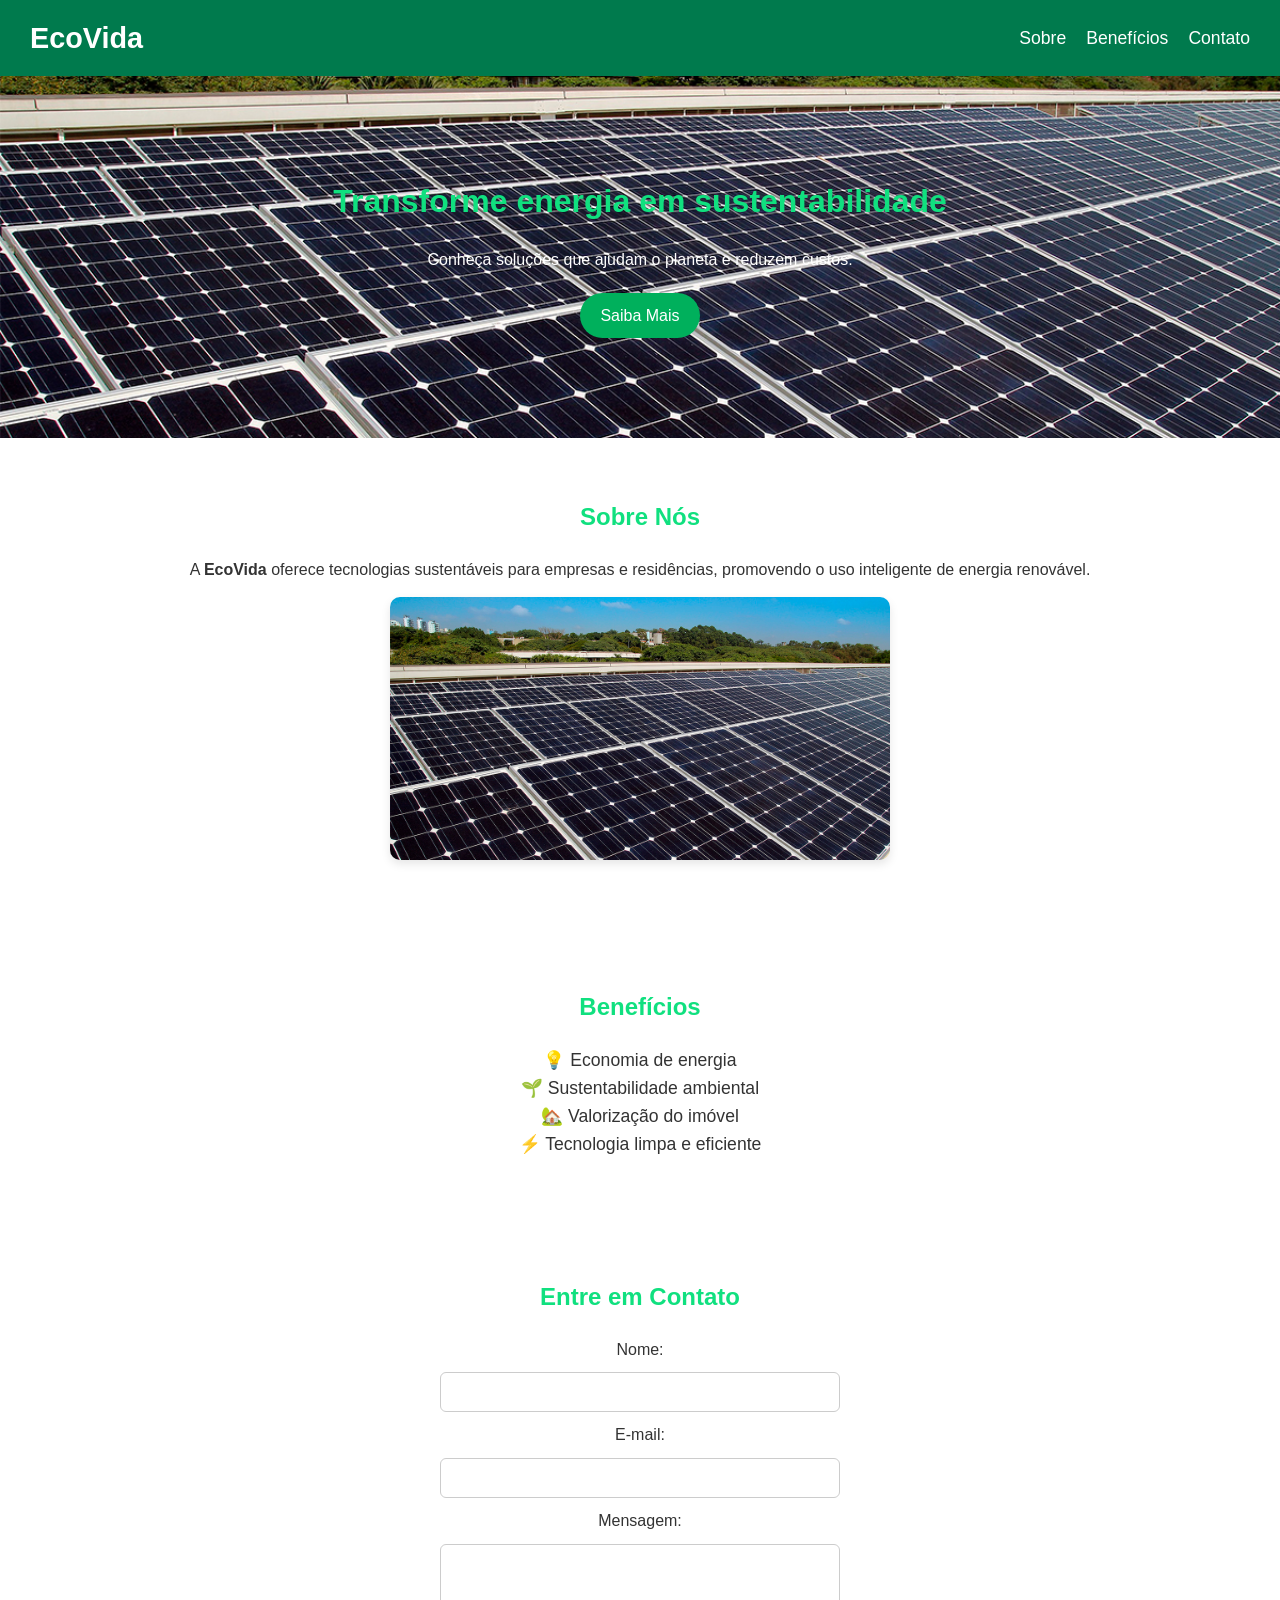
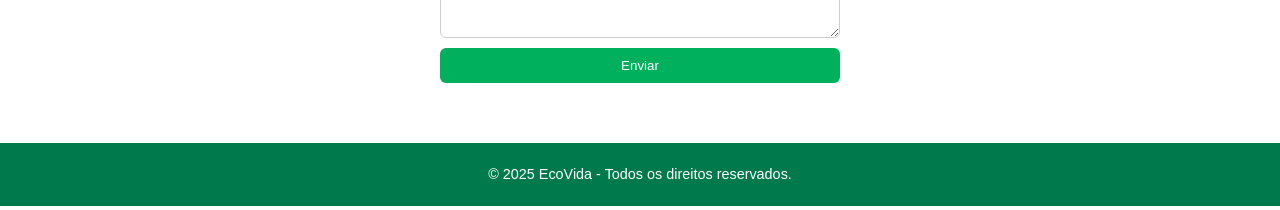
<file: 2BIM/Atividade 10/index.html>
<!DOCTYPE html>
<html lang="pt-BR">

<head>
    <meta charset="UTF-8">
    <meta name="viewport" content="width=device-width, initial-scale=1.0">
    <title>EcoVida - Energia Sustentável</title>
    <link rel="stylesheet" href="style.css">
</head>

<body>
    <header>
        <h1>EcoVida</h1>
        <nav>
            <ul>
                <li><a href="#sobre">Sobre</a></li>
                <li><a href="#beneficios">Benefícios</a></li>
                <li><a href="#contato">Contato</a></li>
            </ul>
        </nav>
    </header>

    <section id="hero">
        <h2>Transforme energia em sustentabilidade</h2>
        <p>Conheça soluções que ajudam o planeta e reduzem custos.</p>
        <a href="#contato" class="btn">Saiba Mais</a>
    </section>

    <section id="sobre">
        <h2>Sobre Nós</h2>
        <p>A <strong>EcoVida</strong> oferece tecnologias sustentáveis para empresas e residências, promovendo o uso
            inteligente de energia renovável.</p>
        <img src="paineis-solares.jpg" alt="Painéis solares">
    </section>

    <section id="beneficios">
        <h2>Benefícios</h2>
        <ul>
            <li>💡 Economia de energia</li>
            <li>🌱 Sustentabilidade ambiental</li>
            <li>🏡 Valorização do imóvel</li>
            <li>⚡ Tecnologia limpa e eficiente</li>
        </ul>
    </section>

    <section id="contato">
        <h2>Entre em Contato</h2>
        <form>
            <label for="nome">Nome:</label>
            <input type="text" id="nome" name="nome" required>

            <label for="email">E-mail:</label>
            <input type="email" id="email" name="email" required>

            <label for="mensagem">Mensagem:</label>
            <textarea id="mensagem" name="mensagem" rows="4"></textarea>

            <button type="submit">Enviar</button>
        </form>
    </section>

    <footer>
        <p>&copy; 2025 EcoVida - Todos os direitos reservados.</p>
    </footer>
</body>

</html>
</file>
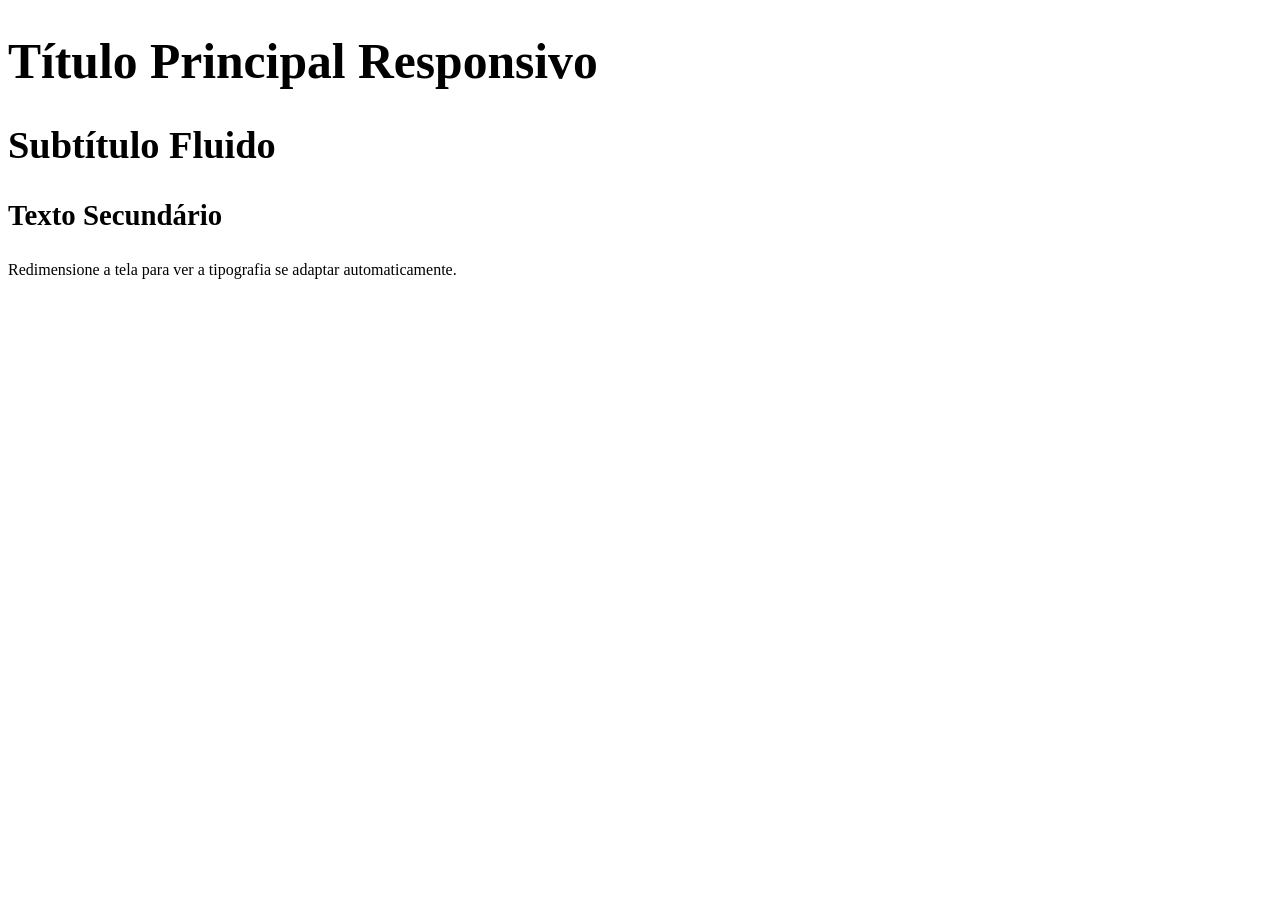
<file: 3BIM/W26-tipografia/index.html>
<!DOCTYPE html>
<html lang="pt-BR">

<head>
    <meta charset="UTF-8">
    <meta name="viewport" content="width=device-width, initial-scale=1.0">
    <title>W26 - Tipografia Fluida</title>
    <link rel="stylesheet" href="style.css">
</head>

<body>

    <h1>Título Principal Responsivo</h1>
    <h2>Subtítulo Fluido</h2>
    <h3>Texto Secundário</h3>

    <p>
        Redimensione a tela para ver a tipografia se adaptar automaticamente.
    </p>

</body>

</html>
</file>
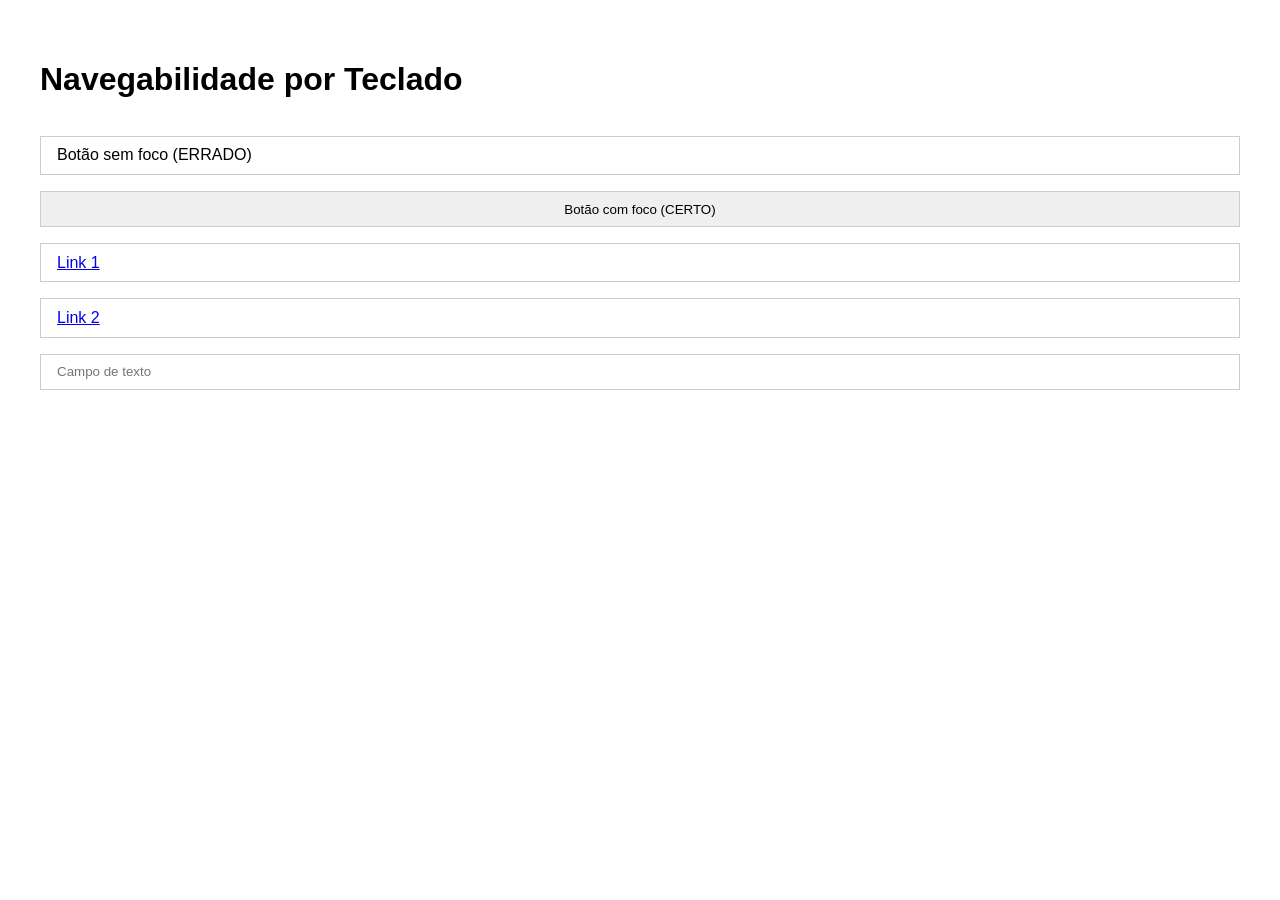
<file: 3BIM/W27-acessibilidade/index.html>
<!DOCTYPE html>
<html lang="pt-BR">

<head>
    <meta charset="UTF-8">
    <meta name="viewport" content="width=device-width, initial-scale=1.0">
    <title>W27 - Acessibilidade</title>
    <link rel="stylesheet" href="style.css">
</head>

<body>

    <h1>Navegabilidade por Teclado</h1>

    <div class="btn-fake" tabindex="-1">Botão sem foco (ERRADO)</div>

    <button class="btn-real">Botão com foco (CERTO)</button>

    <a href="#">Link 1</a>
    <a href="#">Link 2</a>

    <input type="text" placeholder="Campo de texto">

</body>

</html>
</file>
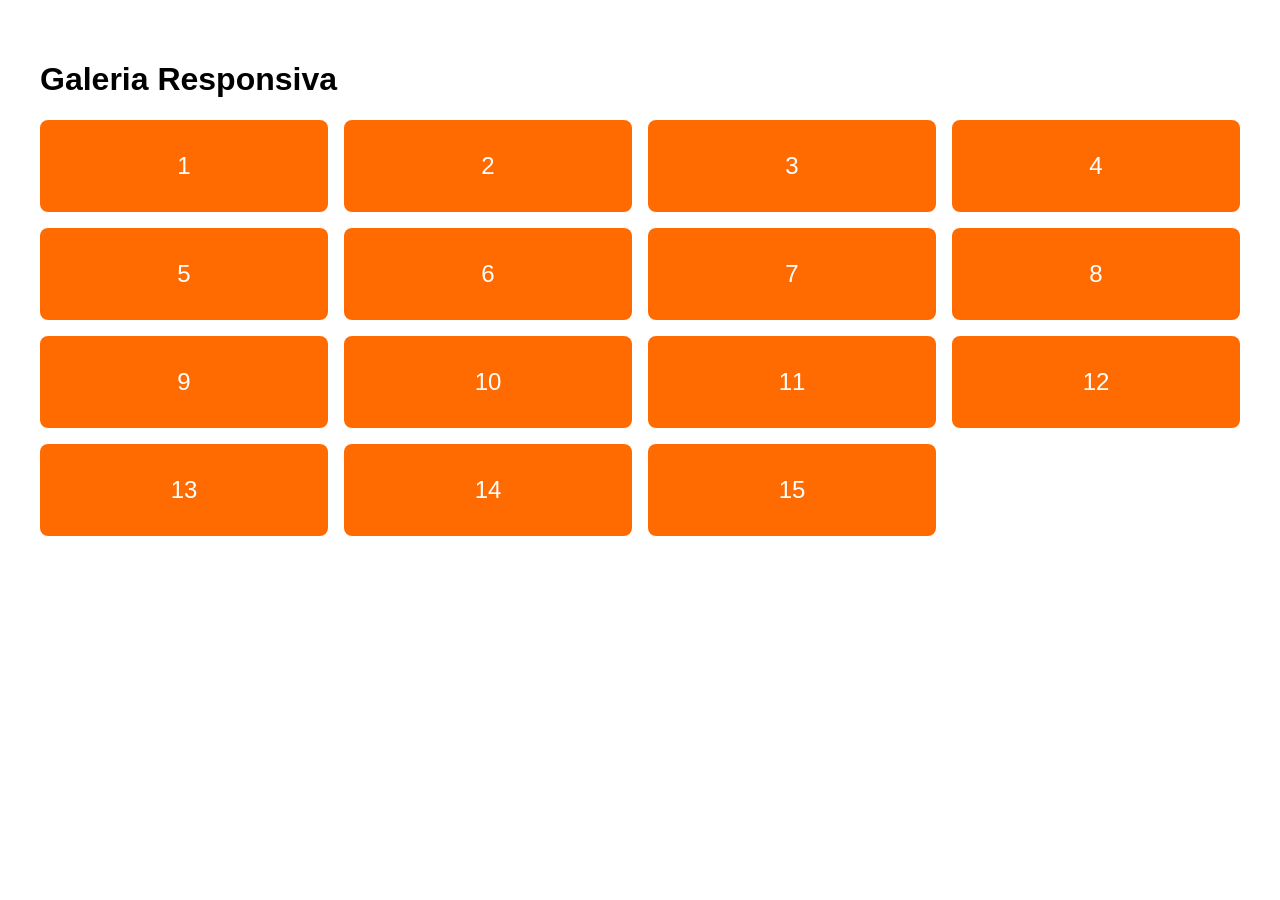
<file: 3BIM/W28-grid/index.html>
<!DOCTYPE html>
<html lang="pt-BR">

<head>
    <meta charset="UTF-8">
    <meta name="viewport" content="width=device-width, initial-scale=1.0">
    <title>W28 - Grid Dinâmico</title>
    <link rel="stylesheet" href="style.css">
</head>

<body>

    <h1>Galeria Responsiva</h1>

    <div class="galeria">
        <div class="item">1</div>
        <div class="item">2</div>
        <div class="item">3</div>
        <div class="item">4</div>
        <div class="item">5</div>
        <div class="item">6</div>
        <div class="item">7</div>
        <div class="item">8</div>
        <div class="item">9</div>
        <div class="item">10</div>
        <div class="item">11</div>
        <div class="item">12</div>
        <div class="item">13</div>
        <div class="item">14</div>
        <div class="item">15</div>
    </div>

</body>

</html>
</file>
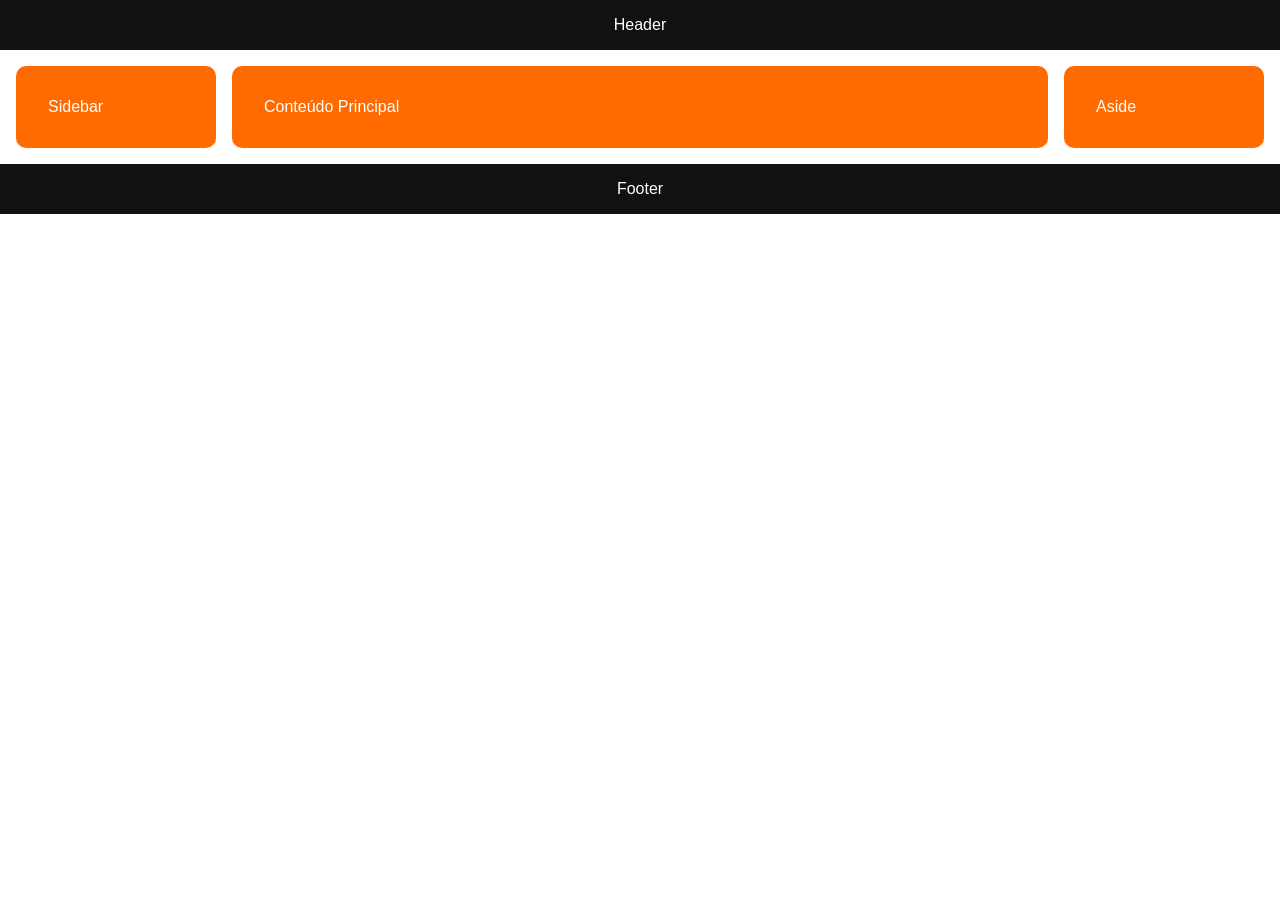
<file: 3BIM/W29-W30-projeto/index.html>
<!DOCTYPE html>
<html lang="pt-BR">

<head>
    <meta charset="UTF-8">
    <meta name="viewport" content="width=device-width, initial-scale=1.0">
    <title>Projeto III</title>
    <link rel="stylesheet" href="style.css">
</head>

<body>

    <header>Header</header>

    <input type="checkbox" id="menu-toggle">
    <label for="menu-toggle" class="hamburger">☰</label>

    <nav class="menu-mobile">
        <a href="#">Home</a>
        <a href="#">Produtos</a>
        <a href="#">Contato</a>
    </nav>

    <div class="main-layout">
        <aside class="left">Sidebar</aside>
        <main>Conteúdo Principal</main>
        <aside class="right">Aside</aside>
    </div>

    <footer>Footer</footer>

</body>

</html>
</file>
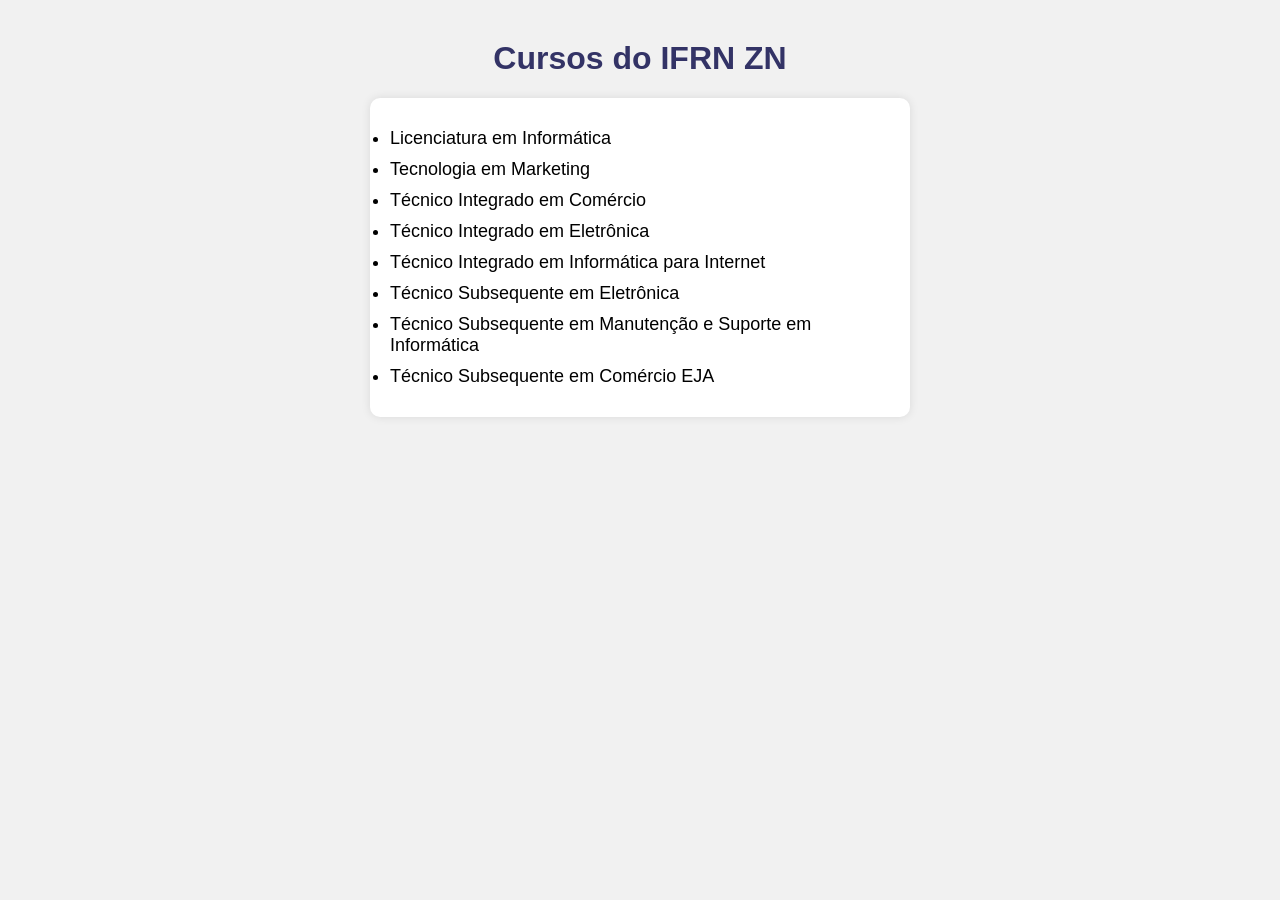
<file: 1BIM/ATV1/daniel-henry-html-1.html>
<!DOCTYPE html>
<html lang="pt-br">
<head>
    <meta charset="UTF-8">
    <meta name="viewport" content="width=device-width, initial-scale=1.0">
    <title>Site HTML 1 - Daniel Henry</title>

    <style>
    body {
      font-family: Arial, sans-serif;
      background-color: #f1f1f1;
      margin: 40px;
    }

    h1 {
      color: #333366;
      text-align: center;
    }

    ul {
      background-color: #ffffff;
      padding: 20px;
      border-radius: 10px;
      max-width: 500px;
      margin: auto;
      box-shadow: 0 0 10px rgba(0,0,0,0.1);
    }

    li {
      margin: 10px 0;
      font-size: 18px;
    }
  </style>

</head>
<body>

    <h1>Cursos do IFRN ZN</h1>

    <ul>
        <!-- Cursos Superiores -->
        <li>Licenciatura em Informática</li>
        <li>Tecnologia em Marketing</li>

        <!-- Cursos Técnicos -->
        <li>Técnico Integrado em Comércio</li>
        <li>Técnico Integrado em Eletrônica</li>
        <li>Técnico Integrado em Informática para Internet</li>
        <li>Técnico Subsequente em Eletrônica</li>
        <li>Técnico Subsequente em Manutenção e Suporte em Informática</li>
        <li>Técnico Subsequente em Comércio EJA</li>
    </ul>

</body>
</html>
</file>
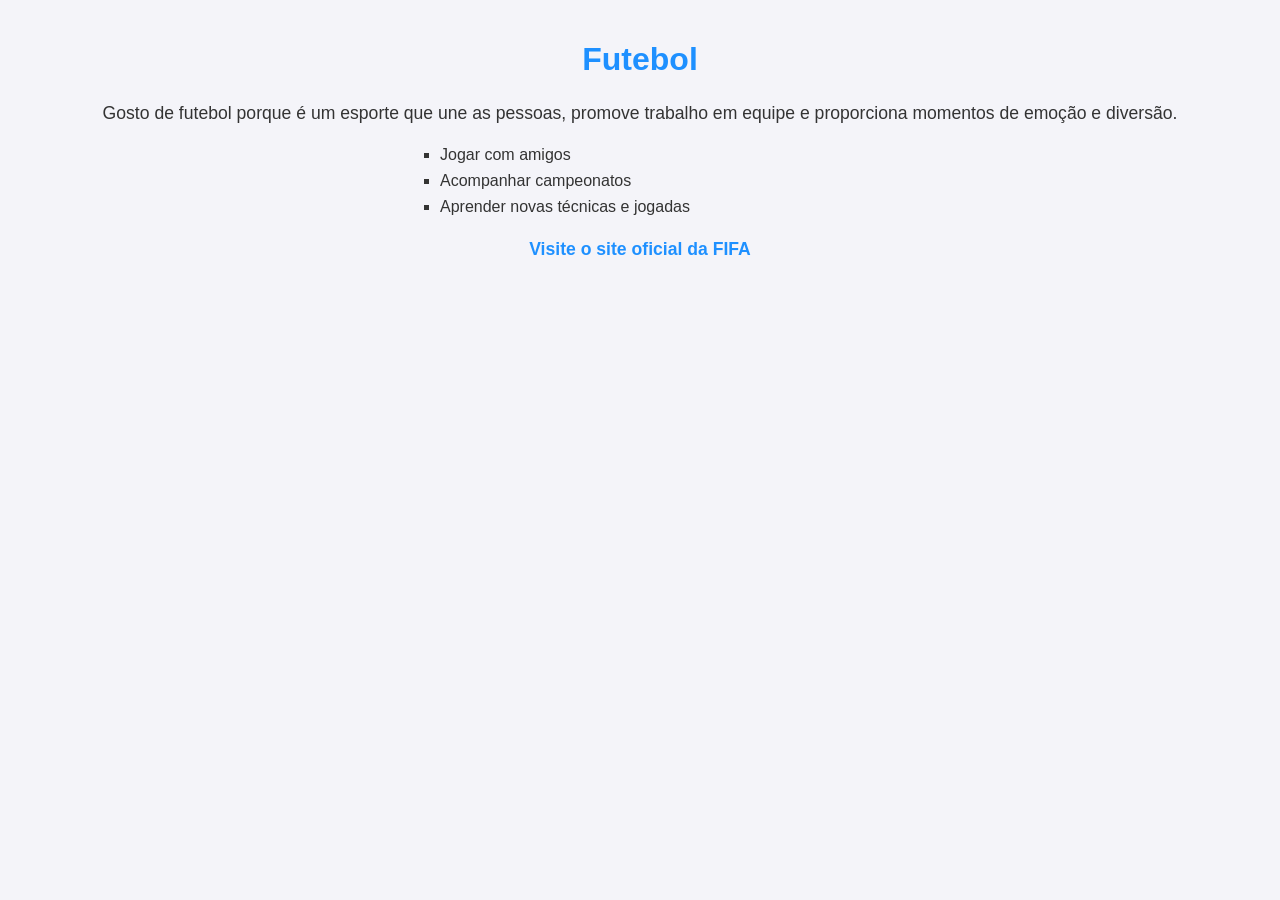
<file: 1BIM/ATV2/primeira-estrutura.html>
<!DOCTYPE html>
<html lang="pt-BR">

<head>
    <meta charset="utf-8">
    <meta name="viewport" content="width=device-width, initial-scale=1">
    <title>Minha Primeira Página Estruturada</title>

    <style>
        body {
            font-family: Arial, sans-serif;
            background-color: #f4f4f9;
            color: #333;
            margin: 0;
            padding: 20px;
        }

        h1 {
            color: #1e90ff;
            text-align: center;
        }

        p {
            font-size: 1.1em;
            line-height: 1.5;
            text-align: center;
        }

        ul {
            list-style-type: square;
            max-width: 400px;
            margin: 20px auto;
            padding: 0;
        }

        li {
            margin: 8px 0;
            font-size: 1em;
        }

        a {
            display: block;
            text-align: center;
            margin-top: 20px;
            text-decoration: none;
            color: #1e90ff;
            font-weight: bold;
        }

        a:hover {
            color: #104e8b;
        }
    </style>
</head>

<body>

    <h1>Futebol</h1>
    <p>Gosto de futebol porque é um esporte que une as pessoas, promove trabalho em equipe e proporciona momentos de
        emoção e diversão.</p>
    <ul>
        <li>Jogar com amigos</li>
        <li>Acompanhar campeonatos</li>
        <li>Aprender novas técnicas e jogadas</li>
    </ul>
    <p><a href="https://www.fifa.com" target="_blank" rel="noopener">Visite o site oficial da FIFA</a></p>

</body>

</html>
</file>
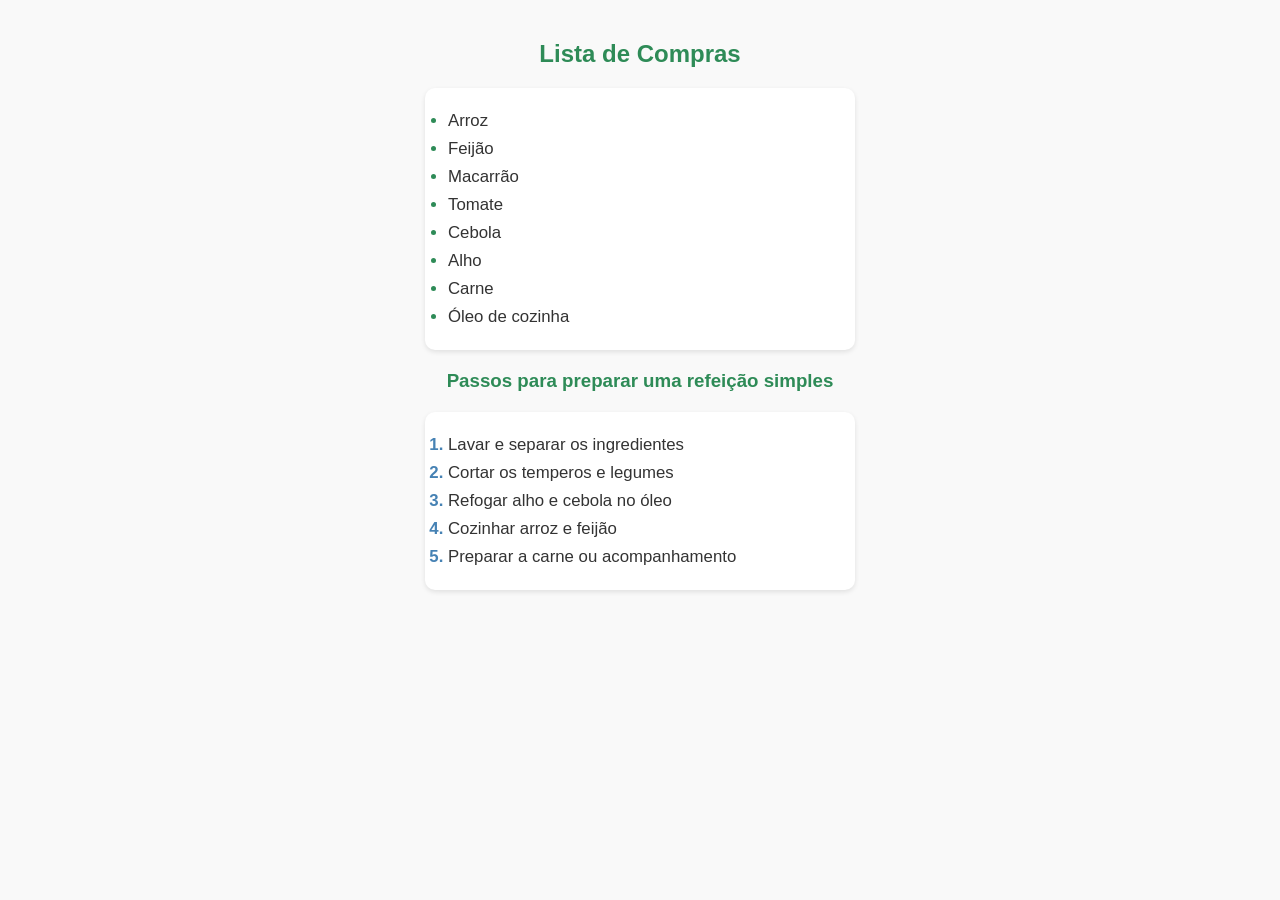
<file: 1BIM/ATV3/lista-compras.html>
<!DOCTYPE html>
<html lang="pt-br">

<head>
    <meta charset="UTF-8">
    <meta name="viewport" content="width=device-width, initial-scale=1.0">
    <title>Lista de Compras</title>
    <style>
        body {
            font-family: Arial, sans-serif;
            background-color: #f9f9f9;
            color: #333;
            margin: 0;
            padding: 20px;
        }

        h2,
        h3 {
            text-align: center;
            color: #2e8b57;
        }

        ul,
        ol {
            max-width: 400px;
            margin: 20px auto;
            padding: 15px;
            background: #fff;
            border-radius: 10px;
            box-shadow: 0 2px 5px rgba(0, 0, 0, 0.1);
        }

        li {
            margin: 8px;
            font-size: 1.05em;
        }

        ul li::marker {
            color: #2e8b57;
        }

        ol li::marker {
            color: #4682b4;
            font-weight: bold;
        }
    </style>
</head>

<body>
    <h2>Lista de Compras</h2>


    <ul>
        <li>Arroz</li>
        <li>Feijão</li>
        <li>Macarrão</li>
        <li>Tomate</li>
        <li>Cebola</li>
        <li>Alho</li>
        <li>Carne</li>
        <li>Óleo de cozinha</li>
    </ul>


    <h3>Passos para preparar uma refeição simples</h3>
    <ol>
        <li>Lavar e separar os ingredientes</li>
        <li>Cortar os temperos e legumes</li>
        <li>Refogar alho e cebola no óleo</li>
        <li>Cozinhar arroz e feijão</li>
        <li>Preparar a carne ou acompanhamento</li>
    </ol>


</body>

</html>
</file>
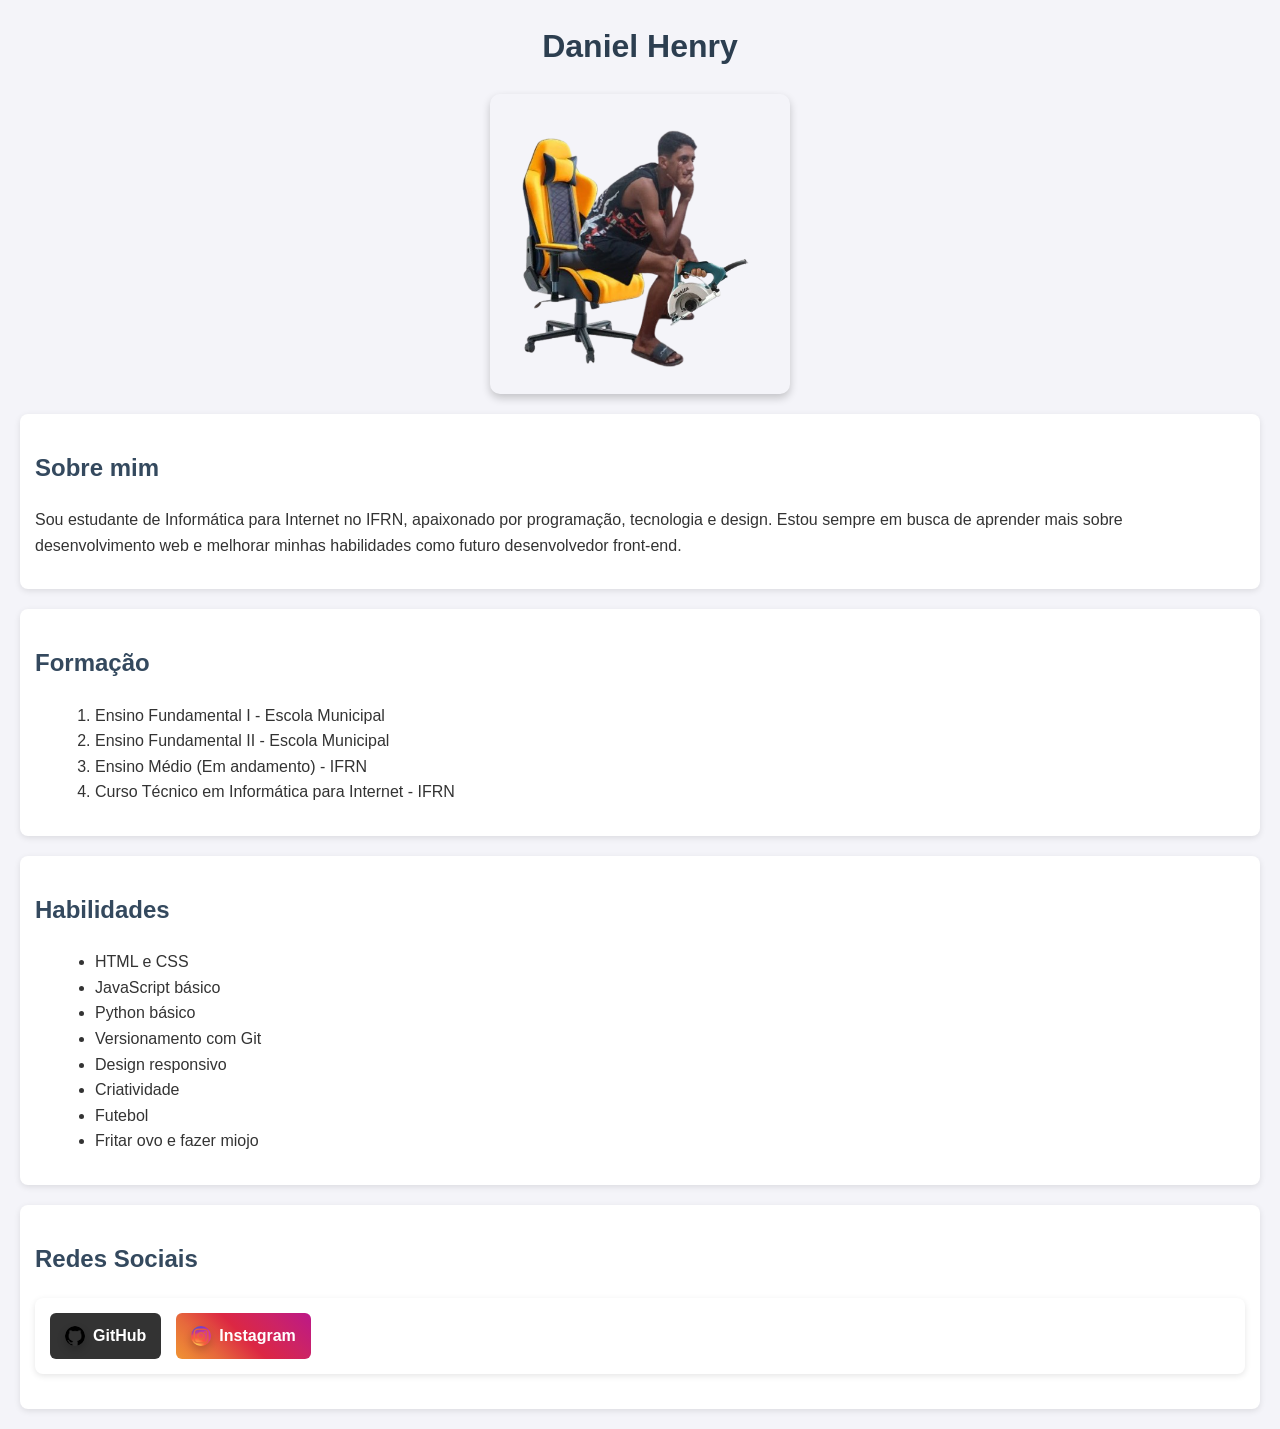
<file: 1BIM/ATV5/mini-curriculo.html>
<!DOCTYPE html>
<html lang="pt-br">
<head>
    <meta charset="UTF-8">
    <meta name="viewport" content="width=device-width, initial-scale=1.0">
    <title>Mini Currículo Online</title>
    <style>
        body {
            font-family: Arial, sans-serif;
            margin: 20px;
            background: #f4f4f9;
            color: #333;
            line-height: 1.6;
        }
        h1 {
            text-align: center;
            color: #2c3e50;
        }
        img {
            display: block;
            margin: 0 auto;
            border-radius: 10px;
            box-shadow: 0 4px 8px rgba(0,0,0,0.2);
        }
        div {
            margin: 20px 0;
            padding: 15px;
            background: #fff;
            border-radius: 8px;
            box-shadow: 0 2px 6px rgba(0,0,0,0.1);
        }
        h2 {
            color: #34495e;
        }
        ul, ol {
            margin-left: 20px;
        }

        .social-links {
            display: flex;
            gap: 15px;
            flex-wrap: wrap;
        }
        .social-links a {
            display: inline-flex;
            align-items: center;
            gap: 8px;
            padding: 10px 15px;
            border-radius: 6px;
            font-weight: bold;
            text-decoration: none;
            color: white;
            transition: transform 0.2s ease, opacity 0.2s ease;
        }
        .social-links a:hover {
            transform: scale(1.05);
            opacity: 0.9;
        }
        .social-links img {
            width: 20px;
            height: 20px;
        }
        
        .github {
            background: #333;
        }
        .instagram {
            background: linear-gradient(45deg, #f09433, #e6683c, #dc2743, #cc2366, #bc1888);
        }
    </style>
</head>
<body>

    <h1>Daniel Henry</h1>

    <img src="henry.png" alt="minha foto com eu sentado em uma cadeira gamer" width="300px">

    <div>
        <h2>Sobre mim</h2>
        <p>Sou estudante de Informática para Internet no IFRN, apaixonado por programação, tecnologia e design. Estou sempre em busca de aprender mais sobre desenvolvimento web e melhorar minhas habilidades como futuro desenvolvedor front-end.</p>
    </div>

    <div>
        <h2>Formação</h2>
        <ol>
            <li>Ensino Fundamental I - Escola Municipal</li>
            <li>Ensino Fundamental II - Escola Municipal</li>
            <li>Ensino Médio (Em andamento) - IFRN</li>
            <li>Curso Técnico em Informática para Internet - IFRN</li>
        </ol>
    </div>

    <div>
        <h2>Habilidades</h2>
        <ul>
            <li>HTML e CSS</li>
            <li>JavaScript básico</li>
            <li>Python básico</li>
            <li>Versionamento com Git</li>
            <li>Design responsivo</li>
            <li>Criatividade</li>
            <li>Futebol</li>
            <li>Fritar ovo e fazer miojo</li>
        </ul>
    </div>

    <div>
        <h2>Redes Sociais</h2>
        <div class="social-links">
            <a href="https://github.com/DanielHenry11" target="_blank" rel="noopener" class="github">
                <img src="Github-Logo-PNG.webp" alt="Logo do GitHub"> GitHub
            </a>
            <a href="https://www.instagram.com/henryzz7_/" target="_blank" rel="noopener" class="instagram">
                <img src="logo-insta.png" alt="Logo do Instagram"> Instagram
            </a>
        </div>
    </div>

</body>
</html>
</file>
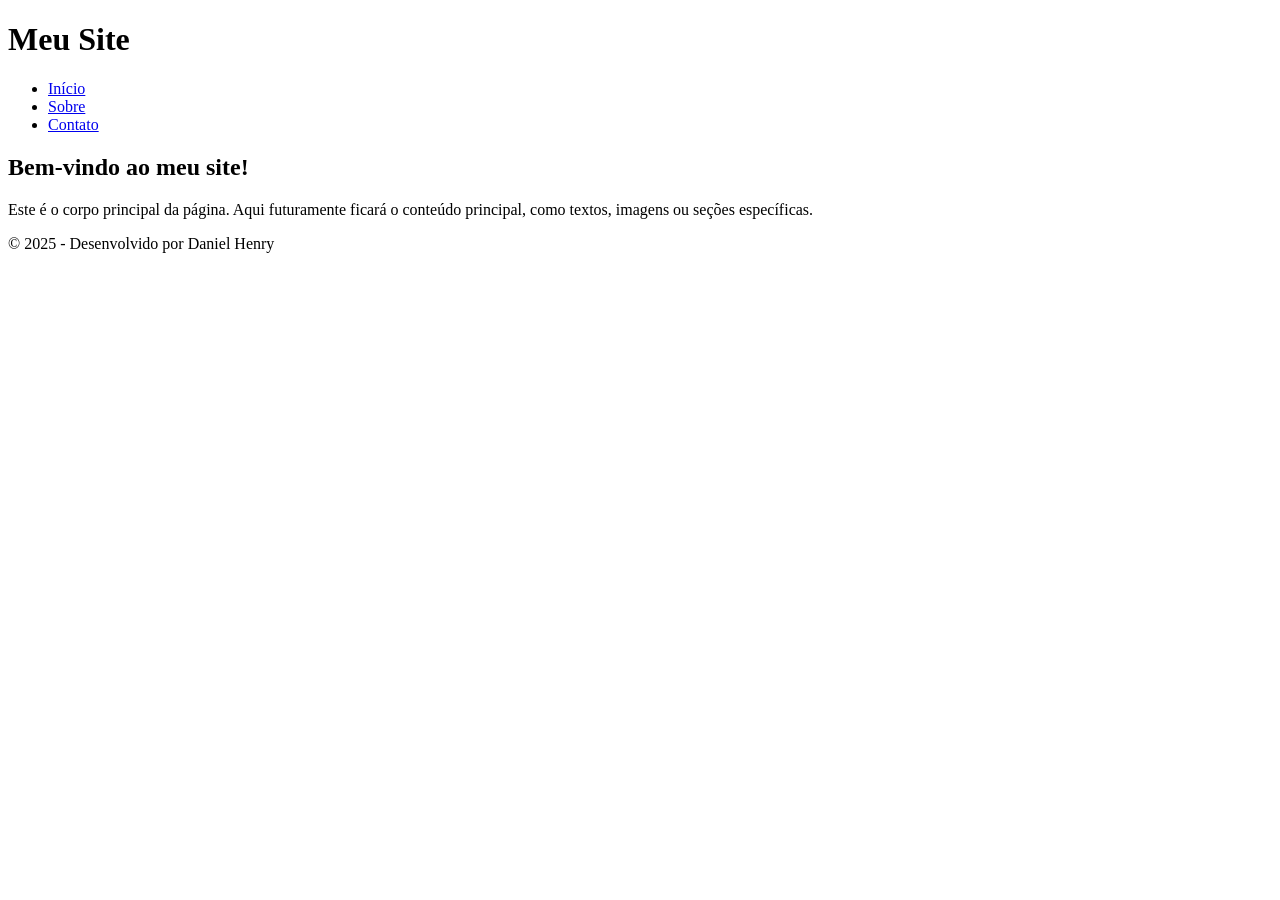
<file: 2BIM/Atividade 1/estrutura-basica.html>
<!DOCTYPE html>
<html lang="en">

<head>
    <meta charset="UTF-8">
    <meta name="viewport" content="width=device-width, initial-scale=1.0">
    <title>Meu Site - Estrutura Básica</title>
</head>

<body>
    
    <header>
        <h1>Meu Site</h1>
        <nav>
            <ul>
                <li><a href="#">Início</a></li>
                <li><a href="#">Sobre</a></li>
                <li><a href="#">Contato</a></li>
            </ul>
        </nav>
    </header>

    <main>
        <h2>Bem-vindo ao meu site!</h2>
        <p>Este é o corpo principal da página. Aqui futuramente ficará o conteúdo principal, como textos, imagens ou seções específicas.</p>
    </main>

    <footer>
        <p>© 2025 - Desenvolvido por Daniel Henry</p>
    </footer>

</body>
</html>
</file>
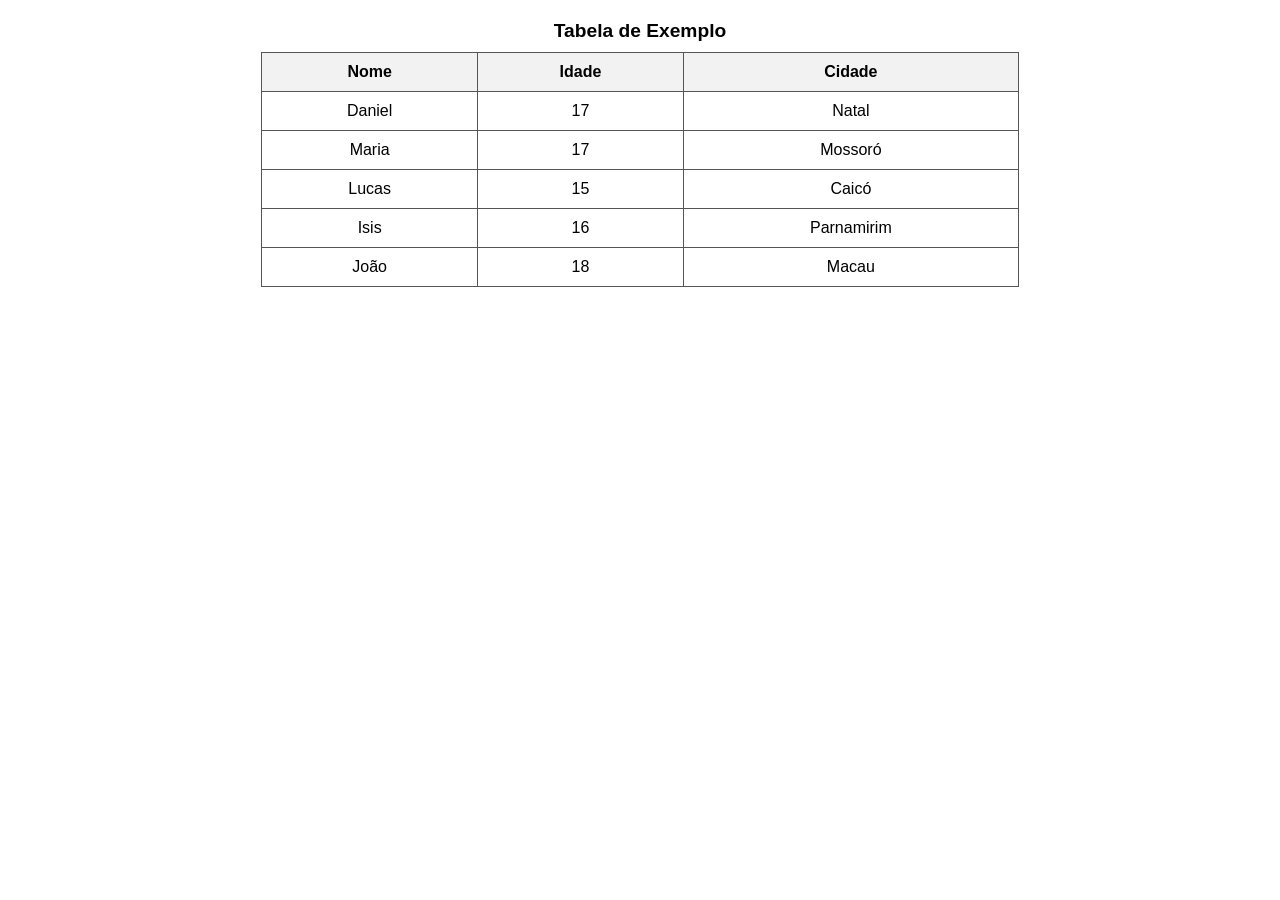
<file: 2BIM/Atividade 2/minha-tabela.html>
<!DOCTYPE html>
<html lang="pt-BR">

<head>
    <meta charset="UTF-8">
    <meta name="viewport" content="width=device-width, initial-scale=1.0">
    <title>Minha Tabela</title>
    <style>
        table {
            width: 60%;
            border-collapse: collapse;
            margin: 20px auto;
            font-family: Arial, sans-serif;
        }

        th,
        td {
            border: 1px solid #555;
            padding: 10px;
            text-align: center;
        }

        th {
            background-color: #f2f2f2;
        }

        caption {
            font-weight: bold;
            margin-bottom: 10px;
            font-size: 1.2em;
        }
    </style>
</head>

<body>
    <table>
        <caption>Tabela de Exemplo</caption>
        <tr>
            <th>Nome</th>
            <th>Idade</th>
            <th>Cidade</th>
        </tr>
        <tr>
            <td>Daniel</td>
            <td>17</td>
            <td>Natal</td>
        </tr>
        <tr>
            <td>Maria</td>
            <td>17</td>
            <td>Mossoró</td>
        </tr>
        <tr>
            <td>Lucas</td>
            <td>15</td>
            <td>Caicó</td>
        </tr>
        <tr>
            <td>Isis</td>
            <td>16</td>
            <td>Parnamirim</td>
        </tr>
        <tr>
            <td>João</td>
            <td>18</td>
            <td>Macau</td>
        </tr>
    </table>
</body>

</html>
</file>
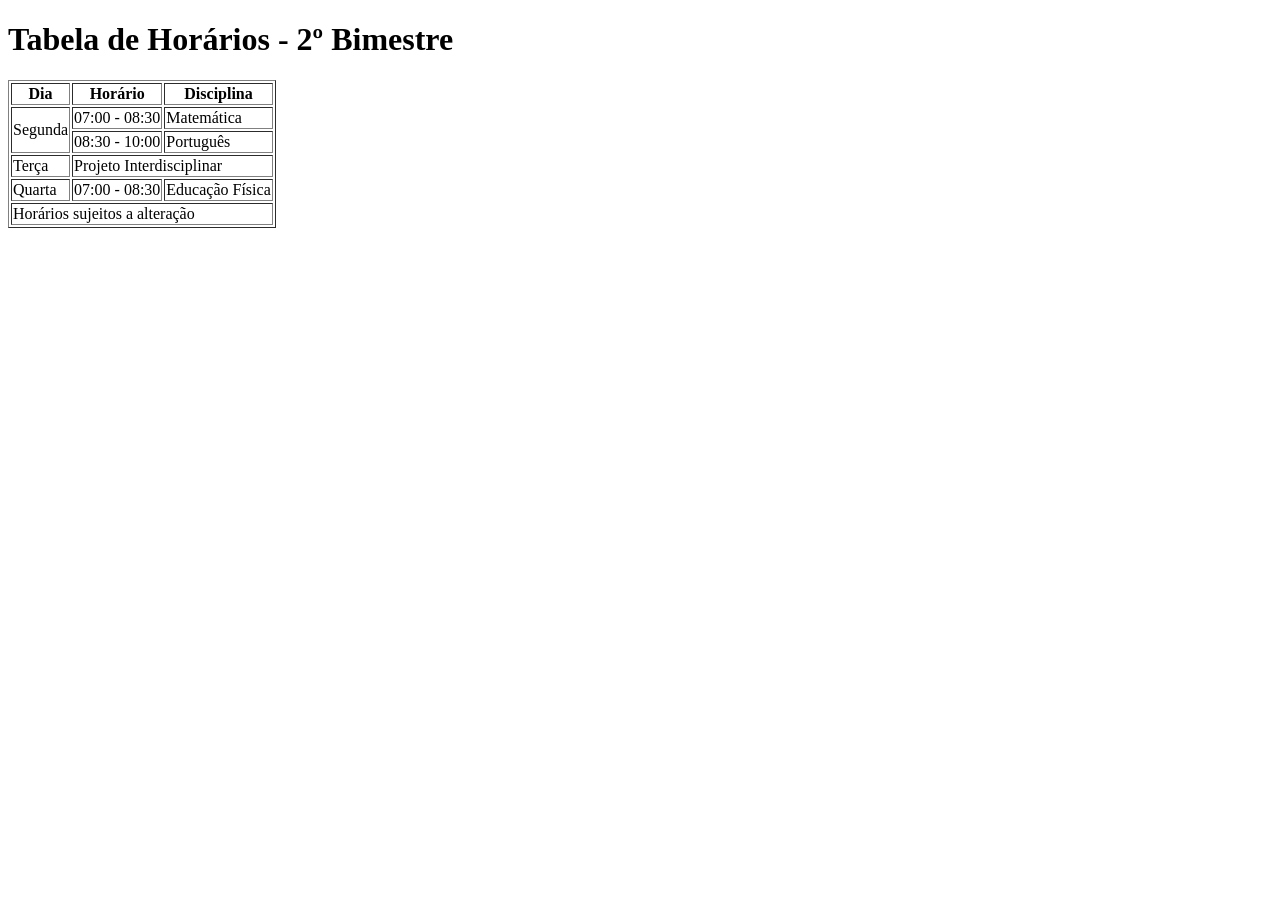
<file: 2BIM/Atividade 3/tabela-horarios.html>
<!DOCTYPE html>
<html lang="pt-BR">

<head>
    <meta charset="UTF-8">
    <meta name="viewport" content="width=device-width, initial-scale=1.0">
    <title>Tabela de Horários</title>
</head>

<body>
    <h1>Tabela de Horários - 2º Bimestre</h1>

    <table border="1">
        <thead>
            <tr>
                <th>Dia</th>
                <th>Horário</th> 
                <th>Disciplina</th>
            </tr>
        </thead>

        <tbody>
            <tr>
                <td rowspan="2">Segunda</td>
                <td>07:00 - 08:30</td>
                <td>Matemática</td>
            </tr>
            <tr>
                <td>08:30 - 10:00</td>
                <td>Português</td>
            </tr>

            <tr>
                <td>Terça</td>
                <td colspan="2">Projeto Interdisciplinar</td>
            </tr>

            <tr>
                <td>Quarta</td>
                <td>07:00 - 08:30</td>
                <td>Educação Física</td>
            </tr>
        </tbody>

        <tfoot>
            <tr>
                <td colspan="3">Horários sujeitos a alteração</td>
            </tr>
        </tfoot>
    </table>
</body>

</html>
</file>
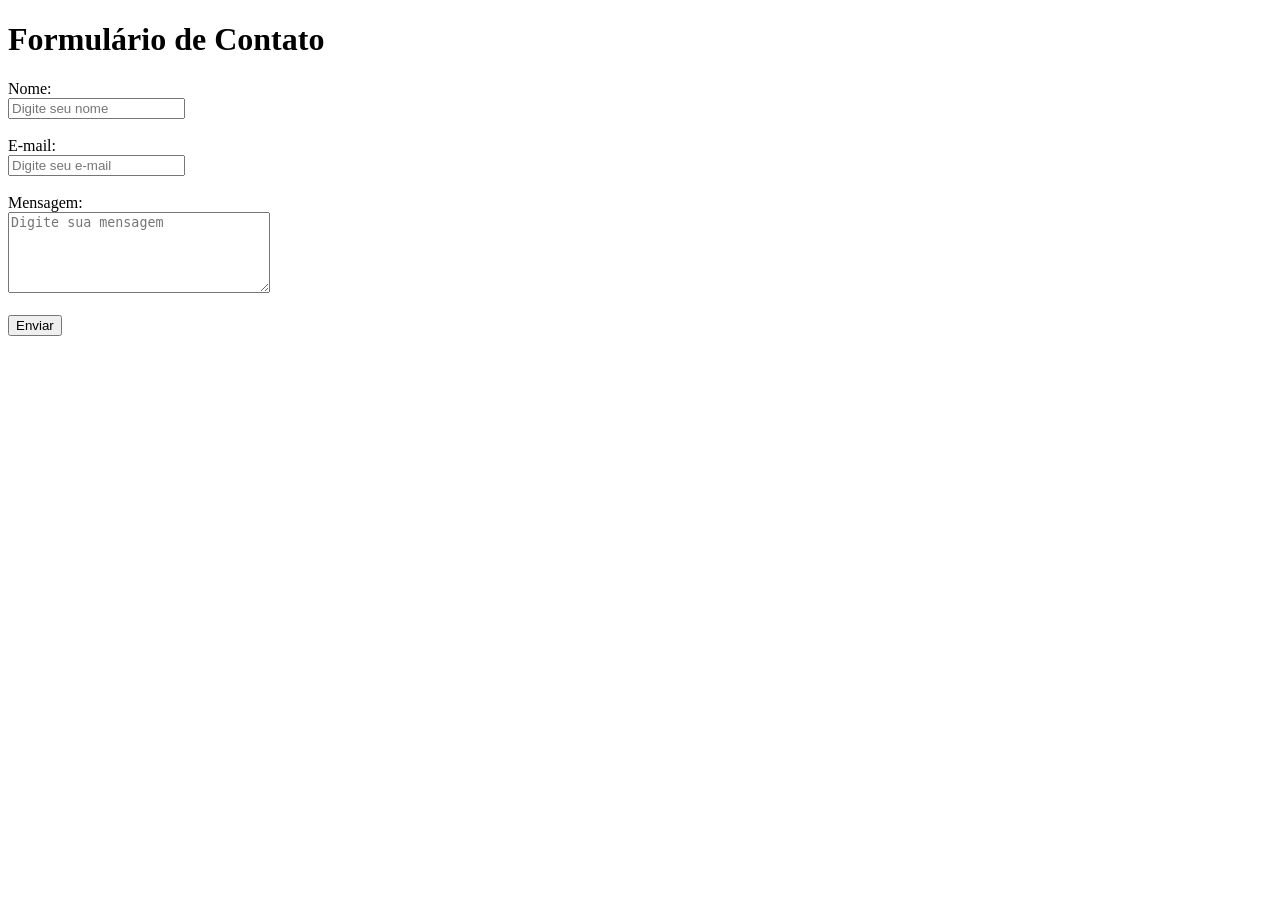
<file: 2BIM/Atividade 4/form-contato.html>
<!DOCTYPE html>
<html lang="pt-BR">

<head>
    <meta charset="UTF-8">
    <meta name="viewport" content="width=device-width, initial-scale=1.0">
    <title>Formulário de Contato</title>
</head>

<body>
    <h1>Formulário de Contato</h1>

    <form action="#" method="post">
        <label for="nome">Nome:</label><br>
        <input type="text" id="nome" name="nome" placeholder="Digite seu nome" required>
        <br><br>

        <label for="email">E-mail:</label><br>
        <input type="email" id="email" name="email" placeholder="Digite seu e-mail" required>
        <br><br>

        <label for="mensagem">Mensagem:</label><br>
        <textarea id="mensagem" name="mensagem" rows="5" cols="30" placeholder="Digite sua mensagem"
            required></textarea>
        <br><br>

        <button type="submit">Enviar</button>
    </form>
</body>

</html>
</file>
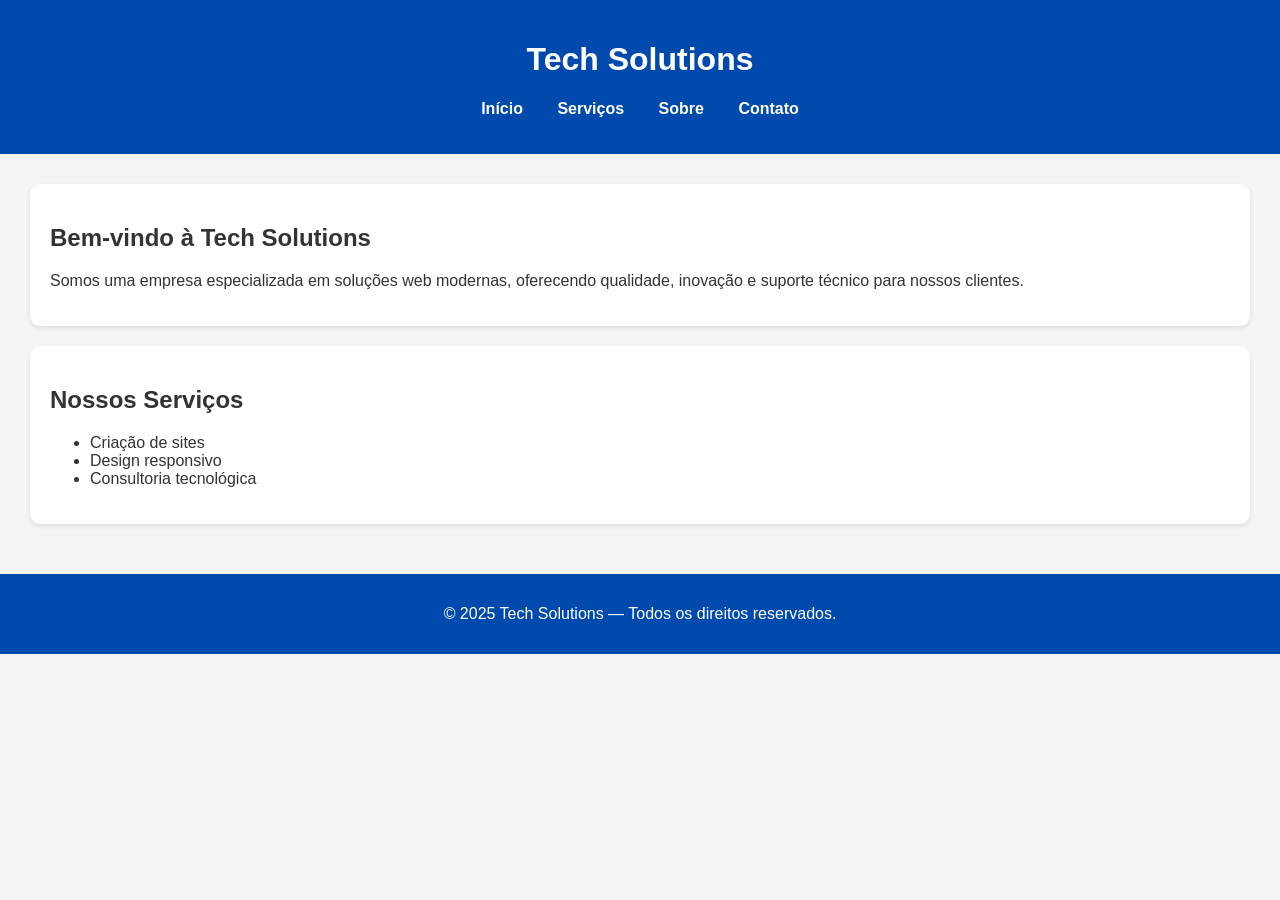
<file: 2BIM/Atividade 5/pagina-institucional.html>
<!DOCTYPE html>
<html lang="pt-BR">

<head>
    <meta charset="UTF-8">
    <meta name="viewport" content="width=device-width, initial-scale=1.0">
    <title>Página Institucional</title>
    <link rel="stylesheet" href="style.css">
</head>

<body>
    <header>
        <h1>Tech Solutions</h1>
        <nav>
            <ul>
                <li><a href="#">Início</a></li>
                <li><a href="#">Serviços</a></li>
                <li><a href="#">Sobre</a></li>
                <li><a href="#">Contato</a></li>
            </ul>
        </nav>
    </header>

    <main>
        <section class="apresentacao">
            <h2>Bem-vindo à Tech Solutions</h2>
            <p>Somos uma empresa especializada em soluções web modernas, oferecendo qualidade, inovação e suporte
                técnico para nossos clientes.</p>
        </section>

        <section class="servicos">
            <h2>Nossos Serviços</h2>
            <ul>
                <li>Criação de sites</li>
                <li>Design responsivo</li>
                <li>Consultoria tecnológica</li>
            </ul>
        </section>
    </main>

    <footer>
        <p>&copy; 2025 Tech Solutions — Todos os direitos reservados.</p>
    </footer>
</body>

</html>
</file>
<file: 2BIM/Atividade 10/style.css>
* {
  margin: 0;
  padding: 0;
  box-sizing: border-box;
}

body {
  font-family: "Poppins", sans-serif;
  color: #333;
  line-height: 1.6;
}

header {
  background: #007a4d;
  color: white;
  padding: 15px 30px;
  display: flex;
  justify-content: space-between;
  align-items: center;
}

header h1 {
  font-size: 1.8rem;
}

nav ul {
  list-style: none;
  display: flex;
  gap: 20px;
}

nav a {
  color: white;
  text-decoration: none;
  transition: 0.3s;
}

nav a:hover {
  text-decoration: underline;
}

#hero {
  background: url('paineis-solares.jpg') center/cover no-repeat;
  color: white;
  text-align: center;
  padding: 100px 20px;
}

#hero h2 {
  font-size: 2rem;
}

.btn {
  display: inline-block;
  margin-top: 20px;
  background: #00b05c;
  color: white;
  padding: 10px 20px;
  border-radius: 25px;
  text-decoration: none;
  transition: 0.3s;
}

.btn:hover {
  background: #008c4a;
}

section {
  padding: 60px 20px;
  text-align: center;
}

section h2 {
  color: #10e07f;
  border-radius: 20px;
  margin-bottom: 20px;
}

section img {
  width: 80%;
  max-width: 500px;
  margin-top: 15px;
  border-radius: 10px;
  box-shadow: 0 4px 10px rgba(0,0,0,0.1);
}

ul {
  list-style: none;
  font-size: 1.1rem;
}

form {
  display: flex;
  flex-direction: column;
  gap: 10px;
  width: 90%;
  max-width: 400px;
  margin: 0 auto;
}

input, textarea {
  padding: 10px;
  border: 1px solid #ccc;
  border-radius: 6px;
  font-size: 1rem;
  transition: 0.3s;
}

input:focus, textarea:focus {
  border-color: #00b05c;
  outline: none;
}

button {
  background: #00b05c;
  color: white;
  padding: 10px;
  border: none;
  border-radius: 6px;
  cursor: pointer;
  transition: 0.3s;
}

button:hover {
  background: #008c4a;
}

footer {
  background: #007a4d;
  color: white;
  text-align: center;
  padding: 20px;
  font-size: 0.9rem;
}
</file>
<file: 3BIM/W26-tipografia/style.css>
h1 {
  font-size: clamp(2rem, calc(1.5rem + 2vw), 3.5rem);
}

h2 {
  font-size: clamp(1.5rem, calc(1.2rem + 1.5vw), 2.5rem);
}

h3 {
  font-size: clamp(1.2rem, calc(1rem + 1vw), 1.8rem);
}
</file>
<file: 3BIM/W27-acessibilidade/style.css>
body {
  font-family: Arial, sans-serif;
  padding: 2rem;
  display: flex;
  flex-direction: column;
  gap: 1rem;
}

.btn-fake, .btn-real, a, input {
  padding: 0.6rem 1rem;
  border: 1px solid #ccc;
  display: inline-block;
}

:focus {
  outline: 3px solid #ff6b00;
  outline-offset: 3px;
}
</file>
<file: 3BIM/W28-grid/style.css>
body {
  font-family: Arial, sans-serif;
  padding: 2rem;
}

.galeria {
  display: grid;
  grid-template-columns: repeat(auto-fit, minmax(250px, 1fr));
  gap: 1rem;
}

.item {
  background: #ff6b00;
  color: white;
  padding: 2rem;
  text-align: center;
  font-size: 1.5rem;
  border-radius: 8px;
}
</file>
<file: 3BIM/W29-W30-projeto/style.css>
body {
    margin: 0;
    font-family: Arial, sans-serif;
}

header,
footer {
    background: #111;
    color: white;
    padding: 1rem;
    text-align: center;
}

.main-layout {
    display: flex;
    flex-direction: column;
    gap: 1rem;
    padding: 1rem;
}

main,
aside {
    background: #ff6b00;
    color: white;
    padding: 2rem;
    border-radius: 10px;
}

.hamburger {
    font-size: 2rem;
    padding: 1rem;
    cursor: pointer;
}

.menu-mobile {
    display: none;
    flex-direction: column;
    background: #222;
}

.menu-mobile a {
    color: white;
    padding: 1rem;
    text-decoration: none;
}

#menu-toggle {
    display: none;
}

#menu-toggle:checked+.hamburger+.menu-mobile {
    display: flex;
}

@media (min-width: 1024px) {

    .hamburger,
    .menu-mobile {
        display: none;
    }

    .main-layout {
        display: grid;
        grid-template-areas:
            "sidebar main aside";
        grid-template-columns: 200px 1fr 200px;
        gap: 1rem;
    }

    .left {
        grid-area: sidebar;
    }

    main {
        grid-area: main;
    }

    .right {
        grid-area: aside;
    }
}
</file>
<file: 2BIM/Atividade 5/style.css>
body {
  font-family: Arial, sans-serif;
  margin: 0;
  padding: 0;
  background-color: #f5f5f5;
  color: #333;
}

header {
  background-color: #004aad;
  color: white;
  padding: 20px;
  text-align: center;
}

nav ul {
  list-style: none;
  padding: 0;
  margin-top: 10px;
}

nav li {
  display: inline;
  margin: 0 15px;
}

nav a {
  color: white;
  text-decoration: none;
  font-weight: bold;
}

main {
  padding: 30px;
}

section {
  background: white;
  padding: 20px;
  margin-bottom: 20px;
  border-radius: 10px;
  box-shadow: 0 2px 5px rgba(0,0,0,0.1);
}

footer {
  background-color: #004aad;
  color: white;
  text-align: center;
  padding: 15px 0;
}
</file>
